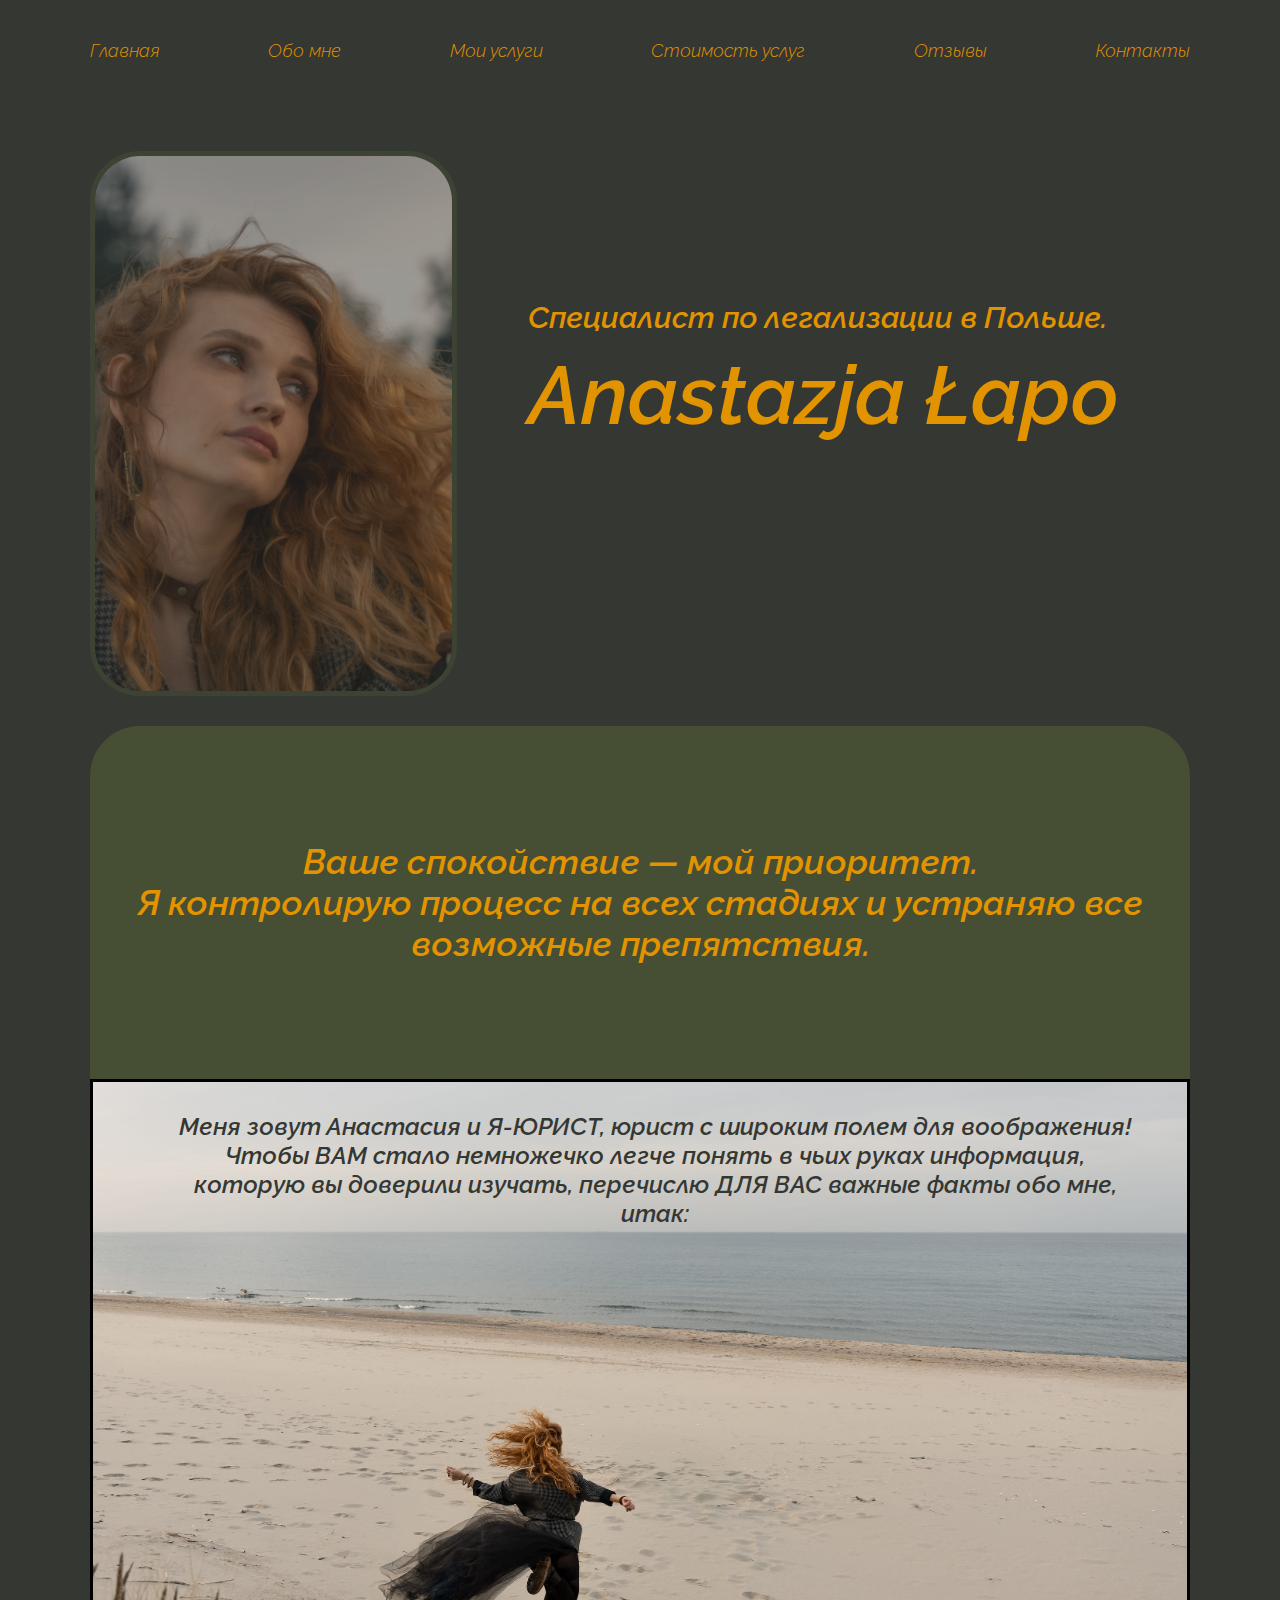
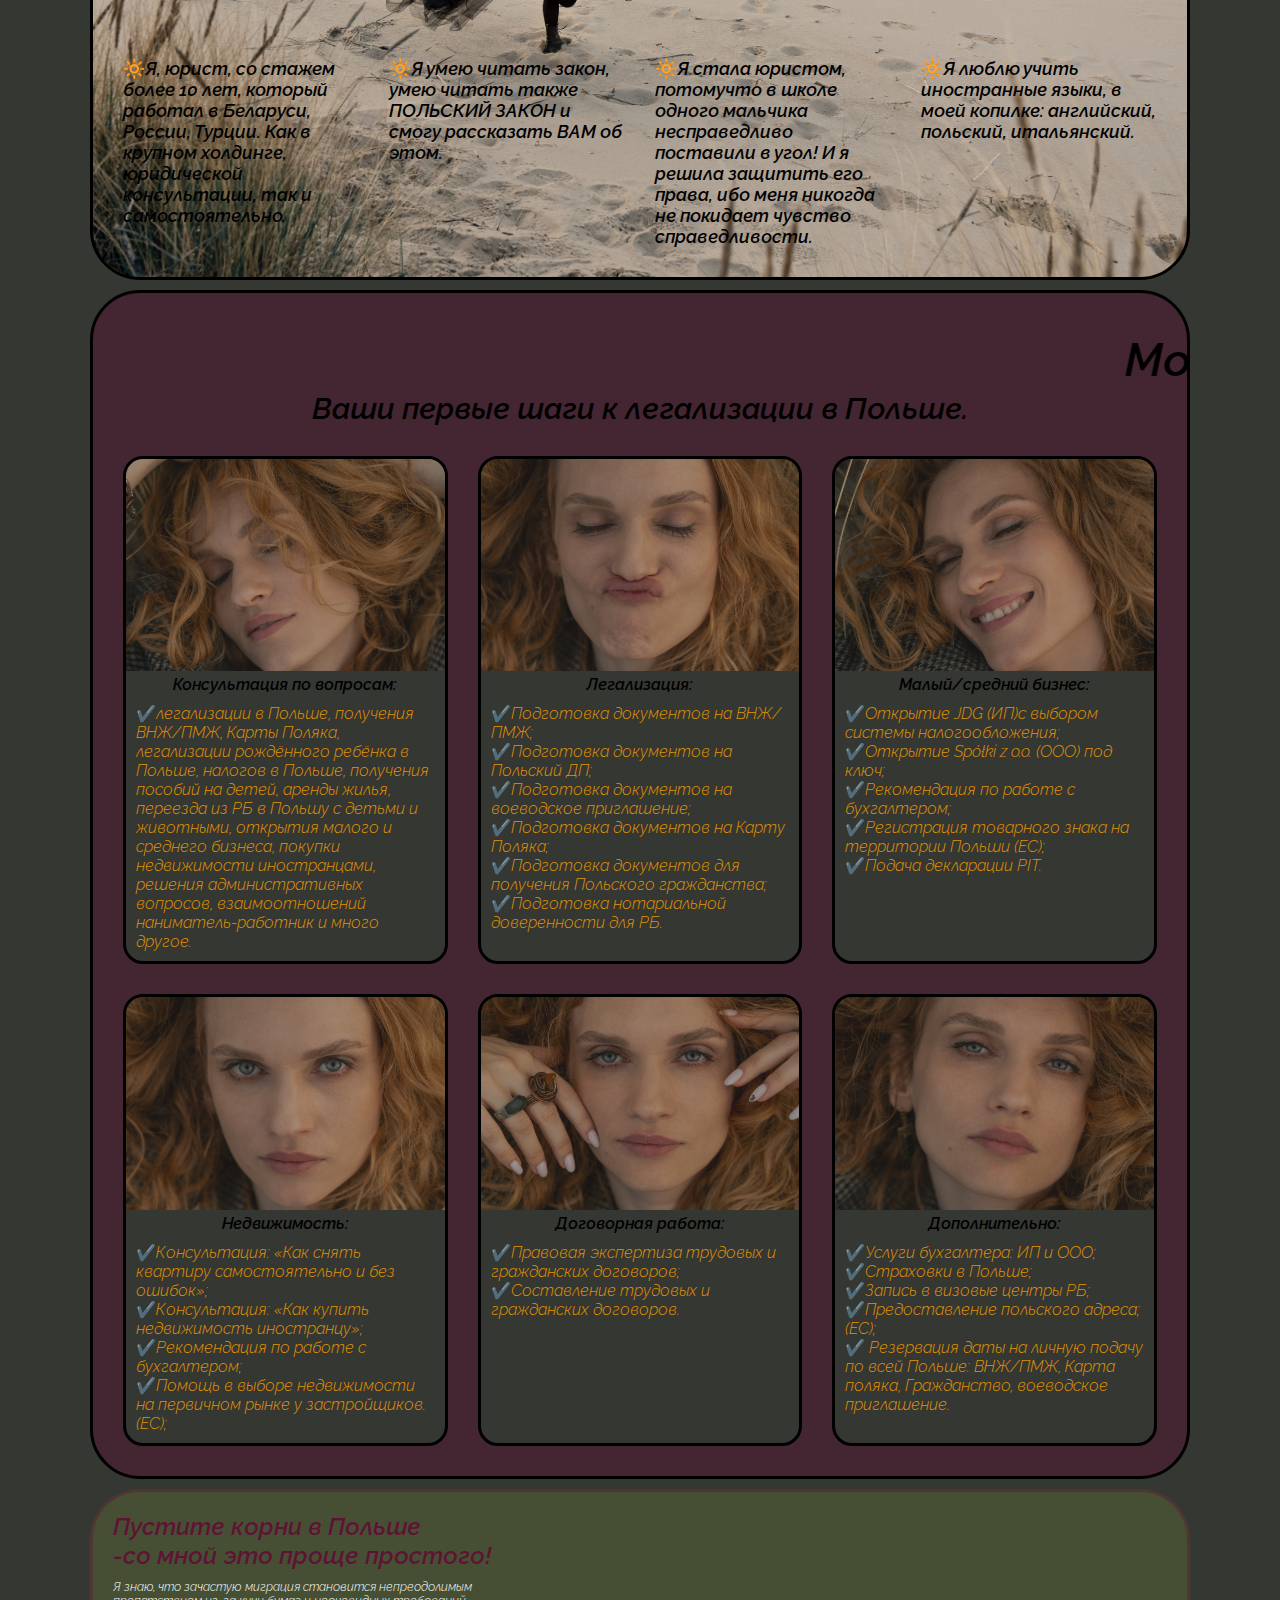
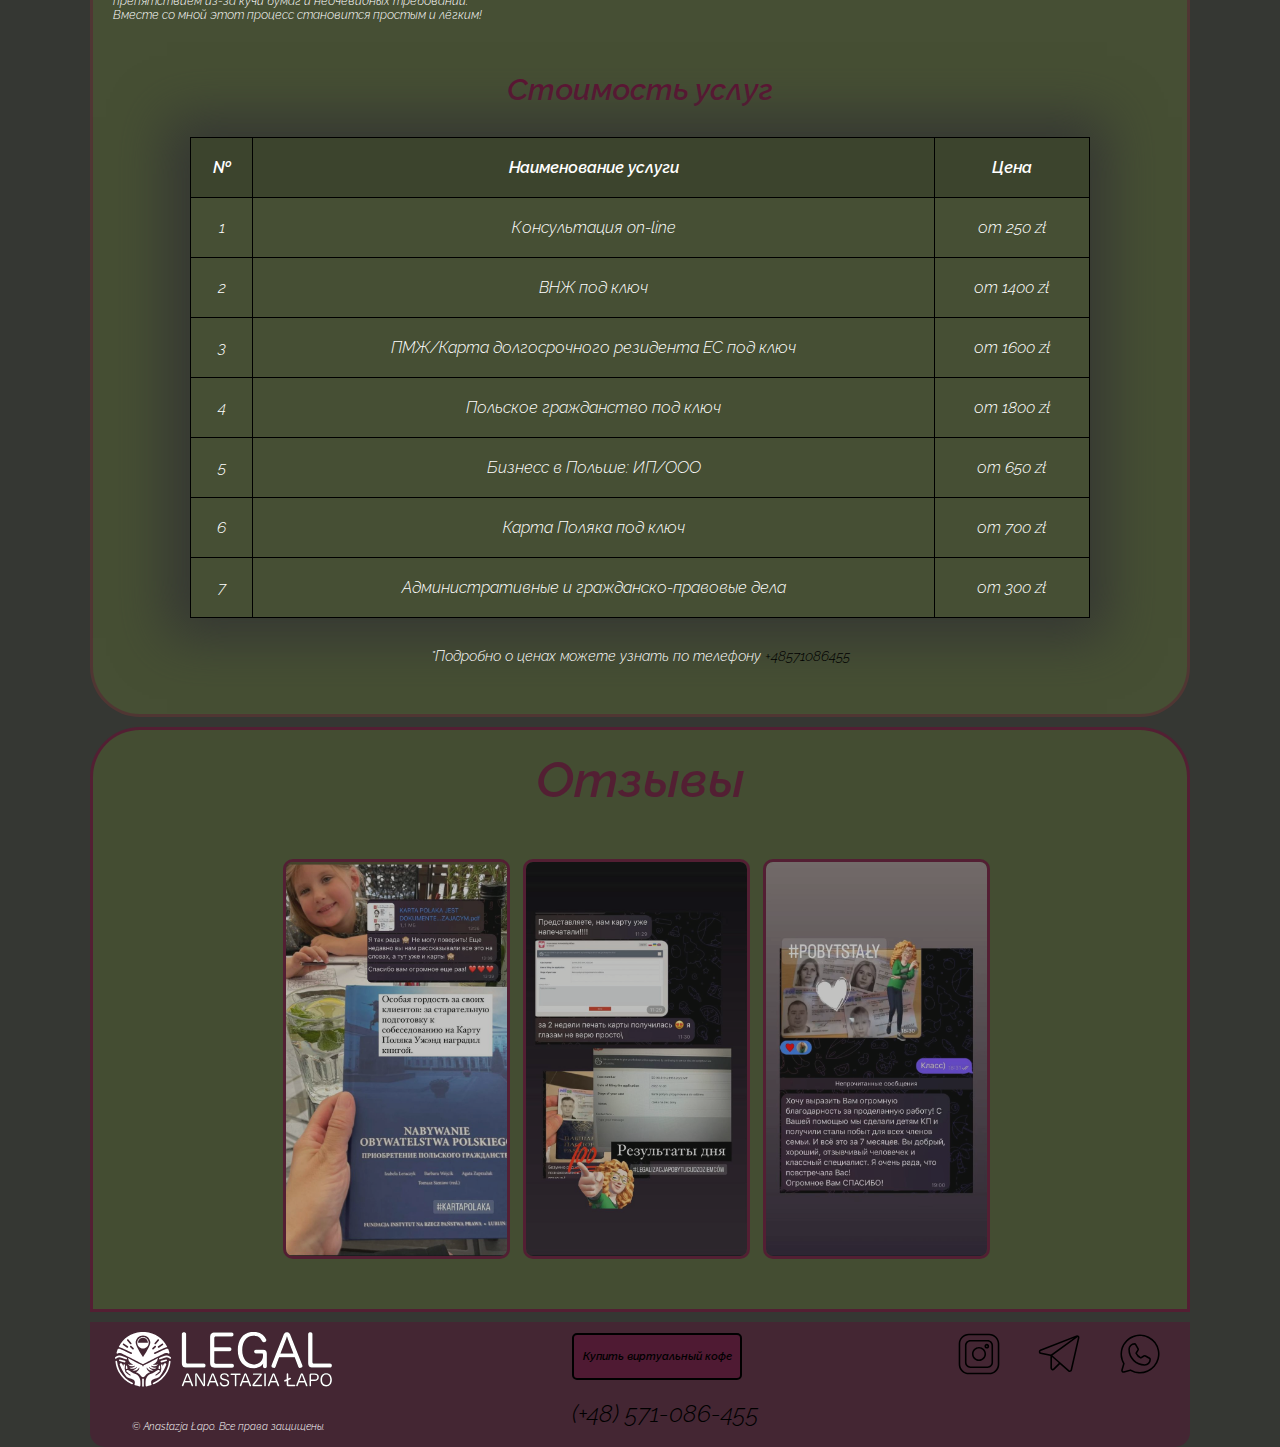
<file: index.html>
<!DOCTYPE html>
<html lang="ru">
<head>
    <meta charset="UTF-8">
    <meta name="viewport" content="width=device-width, initial-scale=1.0">
    <meta name="description" content="Консультации, ВНЖ/ПМЖ, карта Поляка, гражданство, открытие ИП/ООО, замена прав, договоры, недвижимость, аренда жилья, приглашение, апостиль.">
    <meta name="keywords" content="Юрист, Польша">
    <meta name="author" content="Anastazja Łapo">
    <meta name="copyright" content="Anastazja Łapo">
    <meta name="Address" content="Lawendowe Wzgórze 33/8, 80-175 Gdańsk, Polska">
    <meta name="refresh" content="3; url=LapoLegal.pl">
    <link href="css/normalize.css" rel="stylesheet">
    <link href="css/style.css" rel="stylesheet" type="text/css">
    <script defer src="./js/main.js"></script>
    <title>Лёгкая легализация в Польше</title>
</head>

<body>
    <header class="header open" id="header">
        <div class="container">
            <button class="header__btn" id="burger">
                <span class="header__btn-line"></span>
                <span class="header__btn-line"></span>
                <span class="header__btn-line"></span>
            </button>
            <nav class="menu">
                <ul class="menu__list">
                    <li class="menu__item">
                        <a href="#" class="menu__link">Главная</a>
                    </li>
                    <li class="menu__item">
                        <a href="#about-me__title" class="menu__link">Обо мне</a>
                    </li>
                    <li class="menu__item">
                        <a href="#servises" class="menu__link">Мои услуги</a>
                    </li>
                    <li class="menu__item">
                        <a href="#price" class="menu__link">Стоимость услуг</a>     
                    </li>
                    <li class="menu__item">
                        <a href="#reviews" class="menu__link">Отзывы</a>
                    </li>
                    <li class="menu__item">
                        <a href="#footer" class="menu__link">Контакты</a>
                    </li>
                </ul>
            </nav>
        </div>
    </header> 
    <main class="main">
        <section class="welcome">
            <div class="container">
                <div class="title">
                    <img class="title__left-img" src= "img/welcome.jpg" alt="Задумчивая девушка с длинными волосами">
                    <h1 class="title__right"><span class="title__right-top" >Специалист по легализации в Польше.</span><br>Anastazja Łapo</h1>
                    <h2 class="title__bottom">Ваше спокойствие — мой приоритет. <br>Я контролирую процесс на всех стадиях и устраняю все возможные препятствия.</h2>
                </div>
            </div>
        </section>
        <section class="about-me">
            <div class="container">
                <div class="about-me__container">
                    <h2 class="about-me__title" id="about-me__title">
                        Меня зовут Анастасия и Я-ЮРИСТ, юрист с широким полем для воображения!
                        Чтобы ВАМ стало немножечко легче понять в чьих руках информация, которую вы доверили изучать, перечислю ДЛЯ ВАС важные факты обо мне, итак:
                    </h2>
                    <p class="about-me__description">
                        🔆Я, юрист, со стажем более 10 лет, который работал в Беларуси, России, Турции. Как в крупном холдинге, юридической консультации, так и самостоятельно.
                    </p>
                    <p class="about-me__description">
                        🔆Я умею читать закон, умею читать также ПОЛЬСКИЙ ЗАКOН и смогу рассказать ВАМ об этом.
                    </p>
                    <p class="about-me__description">
                        🔆Я стала юристом, потомучто в школе одного мальчика несправедливо поставили в угол! И я решила защитить его права, ибо меня никогда не покидает чувство справедливости.
                    </p>
                     <p class="about-me__description">
                        🔆Я люблю учить иностранные языки, в моей копилке: английский, польский, итальянский.
                    </p>
                </div>
            </div>
        </section>
        <section class="servises" id="servises">
            <div class="container"> 
                <div class="services__container">
                    <marquee class="services__running-line">
                        <h2 class="services__title-line">Мои услуги</h2>
                    </marquee>
                    <h3 class="services__title">
                        Ваши первые шаги к легализации в Польше.
                    </h3>  
                    <ul class="services__list">
                        <li class="services__item">
                            <div class="card">
                                <img class="card__img" src="./img/44.jpg" alt="Лицо спящей девушки с длинными волосами">
                                <h4 class="card__title">
                                    Консультация по вопросам:
                                </h4>
                                <ul class="card__list">
                                    <li class="card__item">✔️легализации в Польше, получения ВНЖ/ПМЖ, Карты Поляка, легализации рождённого ребёнка в Польше, налогов в Польше, 
                                    получения пособий на детей, аренды жилья, 
                                    переезда из РБ в Польшу с детьми и животными, открытия малого и среднего бизнеса, покупки недвижимости иностранцами, решения административных вопросов, взаимоотношений наниматель-работник и много другое.<li>   
                                </ul>
                            </div>
                        </li>
                        <li class="services__item">
                            <div class="card">
                                <img class="card__img" src="./img/37.jpg" alt="Лицо девушки с закрытыми глазами">
                                <h4 class="card__title">
                                        Легализация:
                                </h4>
                                <ul class="card__list">
                                    <li class="card__item">✔️Подготовка документов на ВНЖ/ПМЖ;</li>
                                    <li class="card__item">✔️Подготовка документов на Польский ДП;</li>
                                    <li class="card__item">✔️Подготовка документов на воеводское   приглашение;</li>
                                    <li class="card__item">✔️Подготовка документов на Карту Поляка;</li>
                                    <li class="card__item">✔️Подготовка документов для получения Польского гражданства;</li>
                                    <li class="card__item">✔️Подготовка нотариальной доверенности для РБ.</li>
                                </ul>
                             </div>
                        </li>
                        <li class="services__item">
                            <div class="card">
                                 <img class="card__img" src="./img/45.jpg" alt="Лицо улыбающейся девушки с закрытыми глазами">
                                <h4 class="card__title">
                                        Малый/средний бизнес:
                                </h4>
                                <ul class="card__list">
                                    <li class="card__item">✔️Открытие JDG (ИП)с выбором системы налогообложения;</li>
                                    <li class="card__item">✔️Открытие Spółki z o.o. (ООО) под ключ;</li>
                                    <li class="card__tem">✔️Рекомендация по работе с бухгалтером;</li>
                                    <li class="card__item">✔️Регистрация товарного знака на территории Польши (ЕС);</li>
                                    <li class="card__item">✔️Подача декларации PIT.</li>
                                </ul>
                            </div>
                        </li>
                        <li class="services__item">
                            <div class="card">
                                <img class="card__img" src="./img/38.jpg" alt="Лицо девушки с пронзительным взглядом">
                                 <h4 class="card__title">
                                    Недвижимость:
                                </h4>
                                <ul class="card__list">
                                    <li class="card__item">✔️Консультация: «Как снять квартиру самостоятельно и без ошибок»;</li>
                                    <li class="card__item">✔️Консультация: «Как купить недвижимость иностранцу»;</li>
                                    <li class="card__item">✔️Рекомендация по работе с бухгалтером;</li>
                                    <li class="card__item">✔️Помощь в выборе недвижимости на первичном рынке у застройщиков. (ЕС);</li>
                                </ul>
                            </div>
                        </li>
                        <li class="services__item">
                            <div class="card">
                                <img class="card__img" src="./img/41.jpg" alt="Лицо девушки со спокойным взглядом">
                                <h4 class="card__title">
                                    Договорная работа:
                                </h4>
                                <ul class="card__list">
                                    <li class="card__item">✔️Правовая экспертиза трудовых и гражданских договоров;<li>
                                    <li class="card__item">✔️Составление трудовых и гражданских договоров.</li>
                                </ul>
                             </div>
                        </li>
                        <li class="services__item">
                            <div class="card">
                                <img class="card__img" src="./img/42.jpg" alt="Лицо девушки с сексуальным взглядом">
                                <h4 class="card__title">
                                     Дополнительно:
                                </h4>
                                <ul class="card__list">
                                    <li class="card__item">✔️Услуги бухгалтера: ИП и ООО;</li>
                                    <li class="card__item">✔️Страховки в Польше;</li>
                                    <li class="card__item">✔️Запись в визовые центры РБ;</li>
                                    <li class="card__item">✔️Предоставление польского адреса; (ЕС);</li>
                                    <li class="card__item">✔️ Резервация даты на личную подачу по всей Польше: ВНЖ/ПМЖ, Карта поляка, Гражданство, воеводское приглашение.</li>
                                </ul>
                            </div>
                        </li>
                    </ul>
                </div>
            </div>
        </section>
        <section class="price" id="price">
            <div class="container">
                <div class="price__container">
                    <h2 class="price__title">
                        Пустите корни в Польше<br>-со мной это проще простого!
                    </h2>
                    <h2 class="price__subtitle">
                        Я знаю, что зачастую миграция становится непреодолимым препятствием из-за кучи бумаг и неочевидных требований. Вместе со мной этот процесс становится простым и лёгким!
                    </h2> 
                    <h2 class="price__name">
                        Стоимость услуг
                    </h2>
                    <table class="table">
                        <thead>
                            <tr>
                                <th>№</th>
                                <th>Наименование услуги</th>
                                <th>Цена</th>
                            </tr>
                        </thead>
                        <tbody>
                            <tr>
                                <td>1</td>
                                <td>Консультация on-line</td>
                                <td>от 250 zł</td>
                            </tr>
                              <tr>
                                <td>2</td>
                                <td>ВНЖ под ключ</td>
                                <td>от 1400 zł</td>
                            </tr>
                              <tr>
                                <td>3</td>
                                <td>ПМЖ/Карта долгосрочного резидента ЕС под ключ</td> 
                                <td>от 1600 zł</td>
                            </tr>
                              <tr>
                                <td>4</td>
                                <td>Польское гражданство под ключ</td>
                                <td>от 1800 zł</td>
                            </tr>
                              <tr>
                                <td>5</td>
                                <td>Бизнесс в Польше: ИП/ООО</td>
                                <td>от 650 zł</td>
                            </tr>
                              <tr>
                                <td>6</td>
                                <td>Карта Поляка под ключ</td>
                                <td>от 700 zł</td>
                            </tr>
                              <tr>
                                <td>7</td>
                                <td>Административные и гражданско-правовые дела</td>
                                <td>от 300 zł</td>
                            </tr>
                        </tbody>
                        <caption>
                            <span class="price__caption-title">*Подробно о ценах можете узнать по телефону</span> +48571086455
                        </caption>    
                    </table>  
                </div>
            </div>
        </section> 
        <section class="reviews" id="reviews">
            <div class="container">
                <div class="reviews__container">
                    <h2 class="reviews__title">Отзывы</h2>
                    <slider class="reviews__slider">
                        <img class="slide" src="img/1.jpg" alt="Отзыв">
                        <img class="slide" src="img/3.jpg" alt="Отзыв">
                        <img class="slide" src="img/4.jpg" alt="Отзыв">
                        <img class="slide" src="img/5.jpg" alt="Отзыв">
                        <img class="slide" src="img/6.jpg" alt="Отзыв">
                        <img class="slide" src="img/7.jpg" alt="Отзыв">
                        <img class="slide" src="img/8.jpg" alt="Отзыв">
                        <img class="slide" src="img/9.jpg" alt="Отзыв">
                        <img class="slide" src="img/10.jpg" alt="Отзыв">
                        <img class="slide" src="img/11.jpg" alt="Отзыв">
                        <img class="slide" src="img/12.jpg" alt="Отзыв">
                        <img class="slide" src="img/13.jpg" alt="Отзыв">
                        <img class="slide" src="img/14.jpg" alt="Отзыв">
                        <img class="slide" src="img/15.jpg" alt="Отзыв">
                        <img class="slide" src="img/16.jpg" alt="Отзыв">
                        <img class="slide" src="img/17.jpg" alt="Отзыв">
                        <img class="slide" src="img/18.jpg" alt="Отзыв">
                        <img class="slide" src="img/19.jpg" alt="Отзыв">
                        <img class="slide" src="img/20.jpg" alt="Отзыв">
                        <img class="slide" src="img/21.jpg" alt="Отзыв">
                        <img class="slide" src="img/22.jpg" alt="Отзыв">
                        <img class="slide" src="img/23.jpg" alt="Отзыв">
                        <img class="slide" src="img/24.jpg" alt="Отзыв">
                        <img class="slide" src="img/25.jpg" alt="Отзыв">
                        <img class="slide" src="img/26.jpg" alt="Отзыв">
                        <img class="slide" src="img/27.jpg" alt="Отзыв">
                        <img class="slide" src="img/28.jpg" alt="Отзыв">
                        <img class="slide" src="img/29.jpg" alt="Отзыв">
                        <img class="slide" src="img/30.jpg" alt="Отзыв">
                        <img class="slide" src="img/31.jpg" alt="Отзыв">
                        <img class="slide" src="img/32.jpg" alt="Отзыв">
                        <img class="slide" src="img/33.jpg" alt="Отзыв">
                    </slider> 
                </div>
            </div>
        </section>  
    </main>
    <footer>
         <div class="container">
            <div class="footer" id="footer">
                <div class="footer__elements">
                    <nav class="footer__elements-nav">
                        <a class ="footer__elements-link" href="#header">
                                <img class="footer__elements-logo" src="./img/_logo_LEGAL_white_horizontal.svg" alt="Логотип">
                        </a>
                    </nav>
                    <div class="footer__btn">
                        <a href="https://buycoffee.to/lapoanastazja?fbclid=PAZXh0bgNhZW0CMTEAAad2hgCPxLBaYpdYDwSdQhfCjnMqEx8HkSU8_BHEsgKM4lktY4ZiMdXd9QZZwQ_aem_j39LiT2OoTdumFRP2rd9cQ" class="footer__btn-link" target="_blank">Купить виртуальный кофе</a>
                    </div>
                    <a class="footer__elements-icon inst" href="https://www.instagram.com/lapoanastazja" target="_blank">
                        <img src="./img/instagram_icon_225454.svg" alt="Инстаграмм">
                    </a>
                    <a class="footer__elements-icon" href="https://t.me/AnastaziALappo" target="_blank">
                        <img src="./img/telegram_logo_thin_icon_171481.svg" alt="Телеграм">
                    </a>
                    <a class="footer__elements-icon" href= "https://wa.me/48571086455" target="_blank">
                        <img src="./img/whatsapp_logo_thin_icon_171427.svg" alt="Ватсап">
                    </a>
                    <p class="footer__elements-mark">
                        © Anastazja Łapo. Все права защищены.
                    </p>
                    <a class="footer__elements-tel" href= "tel:+48571086455">
                        (+48) 571-086-455
                    </a> 
                </div> 
            </div>
        </div>
    </footer> 
</body>
</html>
</file>
<file: css/style.css>
/*----------------------FONTS-----------------------*/
@font-face {
    font-family: 'Raleway';
    src: url(../fonts/Raleway-ThinItalic.ttf); 
    font-weight: 100;
    font-style: italic;
    font-display: swap;
}

@font-face {
    font-family: 'Raleway';
    src: url(../fonts/Raleway-LightItalic.ttf);
    font-weight: 300;
    font-style: italic;
    font-display: swap;
}

@font-face {
    font-family: 'Raleway';
    src: url(../fonts/Raleway-SemiBoldItalic.ttf);
    font-weight: 600;
    font-style: italic;
    font-display: swap;
}

/*---------------------RESET------------------------*/
* {
    margin: 0; 
    padding: 0;
    outline: 0;  
    border: 0;
    box-sizing: border-box; 
} 

*,
::after
::before {
    box-sizing: inherit;
}

img {
    max-width: 100%;
}

a {
    text-decoration: none;
}

li {
    list-style: none;
}

/*----------------------COLORS------------------------*/
:root {
    --body-background: #353733;
    --base-color-gray: #353733;
    --base-color-green: #464f34;
    --base-color-violet: #6600354f;
    --border-color: #660035c2;
    --color-link: #e29300;
    --color-link-hover: #6d7d4b;
    --transition-duration: .3s;
    --transition-font: .7s;
}

/*------------------------BODY------------------------*/
html, body {
    background-color: var(--body-background);
    font: 300 16px "Raleway", sas-serif;
    scroll-behavior: smooth;
}

/*------------------------CONTAINER------------------*/
.container {
    max-width: 1130px;
    margin: 0 auto;
    padding: 0 15px;
}

/*--------------------------BUTTON---------------------*/
.header__btn {
    display: none;
    position: relative;
    top: 50px;
    left: 20px;
    width: 40px;
    height: 40px;
    background-color: var(--body-background);
    border-radius: 5px;
    z-index: 2;
}

.header__btn-line {
    position: absolute;
    width: 30px;
    height: 3px;
    background-color: var(--color-link);
    left: 5px;
    transition: transform .5s, opacity .5s, background-color .5s;
}

.header__btn .header__btn-line:nth-child(1) {
    transform: translateY(10px);
}

.header__btn .header__btn-line:nth-child(3) {
    transform: translateY(-10px);
}

.header.open .header__btn-line:nth-child(1) {
    transform: translateY(0) rotate(45deg);
}

.header.open .header__btn-line:nth-child(2) {
    opacity: 0;
}

.header.open .header__btn-line:nth-child(3) {
    transform: translateY(0) rotate(-45deg);
}



/*------------------------HEADER----------------------*/
.header {
    margin-top: 40px;
}

.menu__list {
    display: flex;
    justify-content: space-between;
    font-size: 18px;
}

.menu__link {
    color: var(--color-link);
    transition: color var(--transition-duration);
    transition: font-size var(--transition-font);
}

.menu__link:hover {
   color: var(--color-link-hover);
   font-size: 20px;
}

/*------------------------WELCOME------------------------*/
.title {
    display: grid;
    grid-template-columns: 1fr 2fr;
    gap: 30px;
    grid-column-gap: 0;
    margin-top: 90px;
}

.title :nth-child(3) {
   grid-column: 1 / 4; 
}

.title__left-img {
    opacity: .5;
    border: 5px solid var(--base-color-green);
    border-radius: 50px;
}

.title__right {
    margin: 0 auto;
    padding-top: 100px;
    font-size: 82px;
    color: var(--color-link);
}

.title__right-top {
    font-size: 30px;
}

.title__bottom {
    text-align: center;
    padding: 115px 15px;
    border-top-left-radius: 50px;
    border-top-right-radius: 50px;
    background-color: var(--base-color-green);
    font-size: 35px;
    color: var(--color-link);
}

/*-------------------------ABOUT ME-----------------*/
.about-me__container {
    display: grid;
    grid-template-columns: 1fr 1fr 1fr 1fr;
    gap: 30px;
    padding-left: 30px;
    padding-bottom: 30px;
    background-image: url(../img/aboutme.jpg);
    background-repeat: no-repeat;
    background-size: cover;
    background-position: center;
    border: 3px solid #000;
    border-bottom-left-radius: 50px;
    border-bottom-right-radius: 50px;
}

.about-me__container :nth-child(1) {
   grid-column: 1 / 6; 
}

.about-me__title {
    display: flex;
    text-align: center;
    padding: 0 50px;
    padding-top: 30px;
    margin-bottom: 400px;
    color: var(--base-color-gray);
    transition: color var(--transition-duration);
}

.about-me__title:hover {
    color: var(--color-link);
}

.about-me__description {
   color: #000;
   font-weight: 600;
   font-size: 18px;
   transition: color var(--transition-duration);
}

.about-me__description:hover {
    color: #FFF;
    box-shadow: 0 0 30px 20px var(--base-color-gray);
    background-color: var(--base-color-gray);
    opacity: .7;
}

/*------------------------RUNNING LINE------------------*/
.services__running-line {
   margin: 0;
}

.services__title-line {
    font-size: 46px;
    color: #000;
}

/*--------------------------MY SERVICES-------------------*/
.services__container {
    margin-top: 10px;
    padding-top: 40px;
    background-color: var(--base-color-violet);
    border: 3px solid #000;
    border-radius: 50px;
}

.services__title {
    width: max-content;
    margin: 0 auto 0;
    color: #000;
    font-size: 30px;
}

.services__list {
    display: grid; 
    grid-template-columns: 1fr 1fr 1fr;
    gap: 30px;
    padding: 30px;
    
}

/*------------------------CARD-------------------*/
.card {
    border: 3px solid #000;
    border-radius: 20px;
    background-color: var(--body-background);
    height: 100%;
    overflow: hidden;
    transition: transform .3s ease;
}

.card:hover {
    transform: scale(1.1)
}

.card__img {
    opacity: .6;
}

.card__title {
    display: flex;
    justify-content: center;
}

.card__list {
    padding: 10px;
    color: var(--color-link);
}

/*----------------------PRICE--------------------*/
.price__container {
    display: flex;
    flex-direction: column;
    margin-top: 10px;
    padding-bottom: 20px;
    background-color: #464f34;
    border: 3px solid var(--base-color-violet);
    border-radius: 50px;
}

.price__title {
    max-width: 400px;
    margin: 20px 0 0 20px;
    color: var(--border-color);
}

.price__subtitle {
    max-width: 400px;
    margin: 10px 0 0 20px;
    color: #FFF;
    font: 300 12px "Raleway", sas-serif;
}
    
.price__name {
    margin: 0 auto;
    font-size: 30px;
    margin-top: 50px;
    color: var(--border-color);
}

/*------------------------TABLE-----------------------*/
.table {
    min-width: 900px;
    margin: 30px auto; 
    color: #FFF;    
    box-shadow: -3px 0px 50px 20px #353733;      
    border-collapse: collapse;

    thead>tr {
       background-color: rgb(0, 0, 0, .13);
    }

    th,
    td {
        border: 1px solid #000;
        padding: 20px 10px;
        text-align: center;
    }

    caption {
        caption-side: bottom;
        margin-top: 30px;
        color: #000;
        font-size: 14px;
    }
    .price__caption-title {
        color: #fff;
    }
}

/*---------------------------REVIEWS-------------------*/
.reviews__container {
    margin-top: 10px;
    background-color: #4b5732;
    opacity: .7;
    border: 3px solid var(--border-color);
    border-top-left-radius: 50px;
    border-top-right-radius: 50px;
}

.reviews__title {
    display: flex;
    justify-content: center;
    padding-top: 20px;
    color: var(--border-color);
    font-size: 50px;
}

/*---------------------------SLIDER--------------------*/
.reviews__slider{
   display: flex;
   max-width: 715px;
   margin: 0 auto;
   gap: 13px;
   overflow-y: hidden;
   overflow-x: auto;
   scroll-behavior: smooth;
   scroll-snap-type: x mandatory;
   scrollbar-width: none;
} 


.reviews__slider::-webkit-scrollbar {
   display: none;
}

.reviews__slider > * {
   flex-shrink: 0;
   scroll-snap-align: start;
}

.slide {
    height: 400px;
    border-radius: 10px;
    margin: 50px 0;
    border: 3px solid var(--border-color);
}

/*---------------------------FOOTER-------------------*/
.footer__elements {
    display: grid;
    grid-template-columns: 6fr 5fr 1fr 1fr 1fr;
    gap: 5px;
    align-items: center;
    margin-top: 10px;
    padding-left: 25px;
    padding-bottom: 15px;
    background-color:var(--base-color-violet);
    border-bottom-left-radius: 15px;
    border-bottom-right-radius: 15px;
}

.footer__elements :nth-child(7) {
   grid-column: 2 / 6; 
}

.footer__elements-nav {
    margin-top: 10px;
}

.footer__elements-logo {
    height: 55px;
}

.footer__btn {
    display: flex;
    justify-content: center;
    width: 170px;
    background-color: var(--base-color-violet);
    border: 2px solid #000;
    border-radius: 5px;
    transition: .5s;
}

.footer__btn:hover {
    box-shadow: inset 0 0 15px 0;

}

.footer__btn-link {
    font-size: 11px;
    color: #000;
    font-weight: 600;
    padding: 15px 0;
}

.footer__elements-icon {
    width: 50px;
}

.footer__elements-mark {
    padding-left: 17px;
    padding-top: 25px;
    font-size: 10px;
    color: #fff;
}

.footer__elements-tel {
    font-size: 24px;
    color: #000;
}

/*-----------------------MOBILE ADAPTIVE 960px---------------*/
/*----------------------------HEADER-------------------*/
@media (max-width: 960px) {
    .header {
        position: relative;
        top: 90px;
        margin-top: 0;
    }

    .container {
        position: relative;
        top: -130px;
        left: 0px;
        padding: 0;
    }   
    
    .header__btn {
        display: block;
    }

    .menu {
        position: absolute;
        left: -200px;
        top: 45px;
        width: 200px;
        padding: 85px 10px 10px 10px;
        background-color: var(--base-color-green);
        opacity: .7;
        transition: transform .5s;
        z-index: 1;
    }

    .menu__list {
        display: block;
    }

    .menu__link {
        display: block;
        padding: 10px 0;
        font-size: 18px;
    }

    .header.open .menu {
        transform: translateX(100%);
    }

    /*---------------------------WELCOME----------------------*/
    .title {
        position: relative;
        top: 0;
        left: 0;
        display: block;
        
    }

    .title__left-img {
        border-radius: 0;
    }

    .title__right {
        position: relative;
        top: -170px;
        padding: 0;
        padding-left: 10px;
        margin: 0 auto;
        font-size: 36px;
    }

    .title__right-top {
        font-size: 16px;
    }

    .title__bottom {
        position: relative;
        top: -100px;
        padding-top: 10px;
        padding-bottom: 30px;
        border-radius: 0;
        font-size: 18px;
    }

    /*-------------------------ABOUT ME-----------------*/
    .about-me__container {
        display: flex;
        flex-direction: column;
        gap: 5px;
        padding: 20px 20px;
        position: relative;
        top: -100px;
        border-radius: 0;
        background-position: 35%;
    }

    .about-me__title {
        text-align: center;
        padding: 10px 5px;
        font-size: 18px;
        margin-bottom: 170px;
    }   

    .about-me__description {
        
        font-size: 14px;
    }

    /*------------------------RUNNING LINE------------------*/
    .services__running-line {
        margin: 0;
    }

    .services__title-line {
        font-size: 36px;
        color: #000;
    }

    /*--------------------------MY SERVICES-------------------*/
    .services__container {
        margin-top: -105px;
        border-radius: 0;
        padding-bottom: 20px;
    }

    .services__title {
        text-align: center;
        width: 90%;
        font-size: 24px;
        margin-bottom: 35px;
    }

    .services__list {
        display: grid; 
        grid-template-columns: 1fr;
        gap: 10px;
        padding: 0;
        margin: 0 50px;
    }

    .services__item {
        margin-bottom: 25px;
    }
    /*----------------------PRICE--------------------*/
    .price__container {
        display: flex;
        text-align: center;
        align-items: center;
        border-radius: 0;
        margin: 0;
    }

    .price__title {
        padding-top: 20px;
    }

    .price__name {
        font-size: 40px;
        margin: 15px 0;
    }

    .price__subtitle {
        margin: 5px 0 0 0;
    }

    /*---------------------------TABLE---------------------*/
    .table {
        min-width: 200px;
        margin-top: 5px;
    }

    /*---------------------------REVIEWS-------------------*/
    .reviews__container {
        margin: 0 0;
        background-color: #4b5732;
        opacity: .7;
        border: 3px solid var(--border-color);
        border-radius: 0;
        padding-bottom: 30px;
    }

    .reviews__title {
        display: flex;
        justify-content: center;
        padding: 0;
        padding-top: 50px;
        color: var(--border-color);
        font-size: 50px;
    }
    /*---------------------------SLIDER--------------------*/
    .reviews__slider{
        max-width: 290px;
    }

    .slide {
        height: 500px;
        margin: 20px 0;
    }

    /*--------------------------FOOTER-----------------------*/
    .footer__elements {
        position: absolute;
        width: 100%;
    }
}

/*-----------------------MOBILE ADAPTIVE 555px---------------*/
@media (max-width: 555px) {
    /*------------------------FOOTER--------------------*/
    .footer__elements {
        position: absolute;
        width: 100%;
        display: grid;
        grid-template-columns: 1fr 1fr;
        justify-content: center;
        justify-items: center;
        margin-top: 0;
    }

    .footer__elements :nth-child(7) {
        grid-column:  1 / 2; 
    }

    .footer__elements :nth-child(3) {
        grid-column:  1 / 3; 
    }

    .footer__elements :nth-child(4) {
        grid-row:  2 / 4; 
    }

    .footer__elements :nth-child(5) {
        grid-row:  2 / 3; 
    }

    .inst {
        position: relative;
        bottom: 15px;
    }

    .footer__elements-tel {
        display: contents;
        font-size: 18px;
    }
}
</file>
